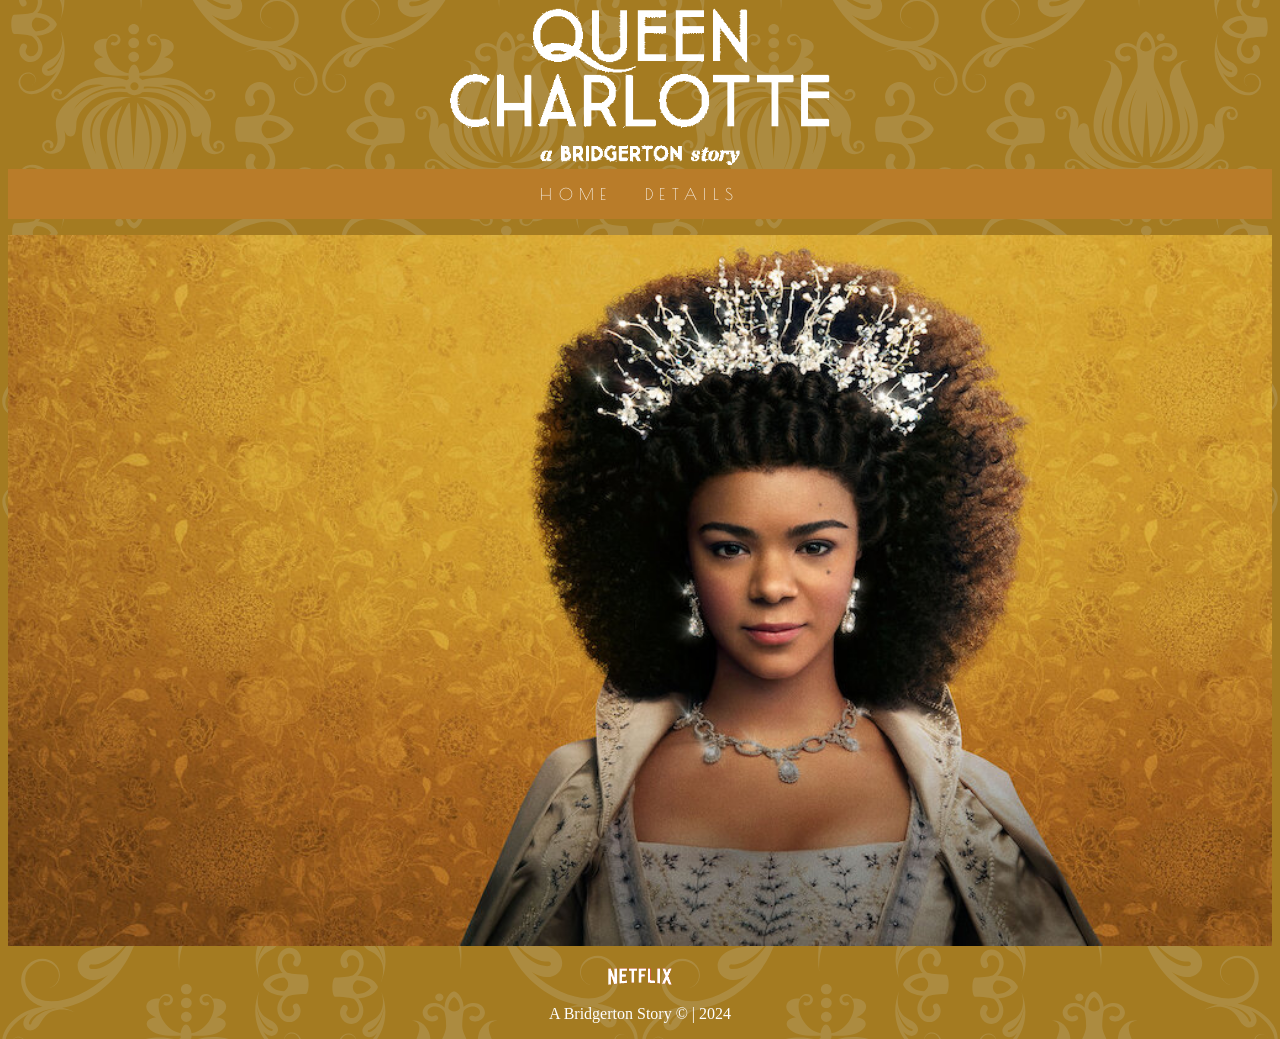
<file: index.html>
<!DOCTYPE html>
<html lang="en">

<head>
 	<meta charset="utf-8">
    <meta name="viewport" content="width=device-width, initial-scale=1.0">
	<title>Queen Charlotte - index page</title>
    <link rel="stylesheet" href="style.css">
</head>

<body>
    <header>
       <img src="assets/logotype.png" alt="Logo Image">
       <nav>
   <ul>
      <li>
         <a href="/index.html">HOME</a>
      </li>
      <li>
         <a href="/story.html">DETAILS</a>
      </li>
   </ul>
</nav>
    </header>

    <main id=homeimage>
    <img src="assets/homeimage.jpg" alt="Queen Home Image" >
    </main>

    <footer>
        <br>
    <img src="assets/netflix_logo.png" alt="Netflix Logo" >
    <p>A Bridgerton Story © | 2024 </p>
    </footer>


</body>
</html>
</file>
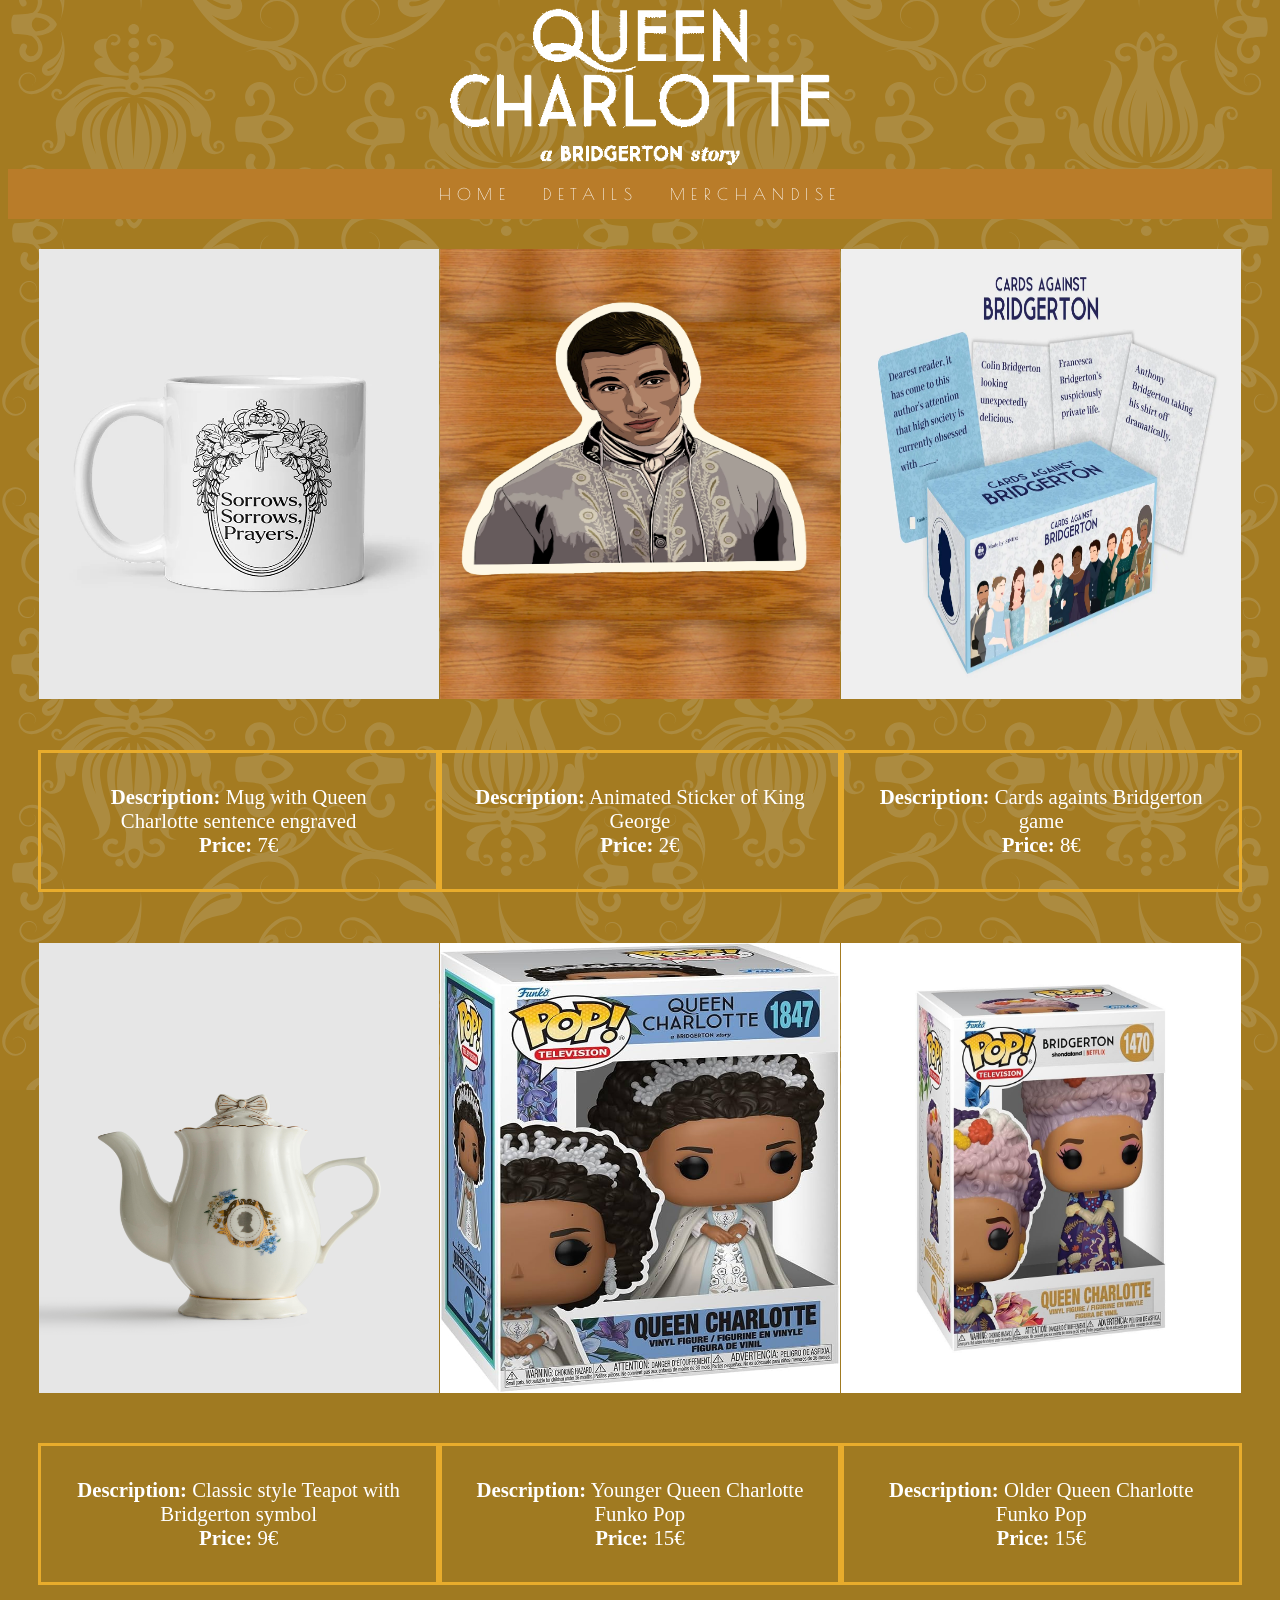
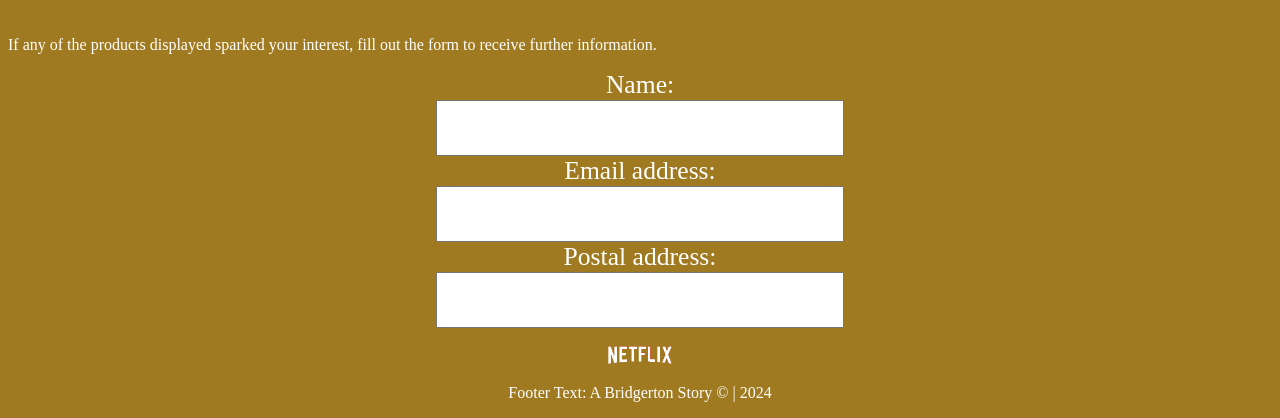
<file: merchandise.html>
<!DOCTYPE html>
<html lang="en">

<head>
 	<meta charset="utf-8">
    <meta name="viewport" content="width=device-width, initial-scale=1.0">
	<title>Queen Charlotte - merchandise page</title>
    <link rel="stylesheet" href="style.css">
</head>

<body>
    <header>
       <img src="assets/logotype.png" alt="Logo Image">
    </header>
<nav>
   <ul>
      <li>
         <a href="/homepage">HOME</a>
      </li>
      <li>
         <a href="/storypage">DETAILS</a>
      </li>
      <li>
         <a href="/merchandisepage">MERCHANDISE</a>
      </li>
   </ul>
</nav>


<main>

<div class="row">
<div class="col3">

    <img src="assets/merch/mug.webp" alt="Themed Mug Image" width=500 height=500>
    </div>
    <div class="col3">

    <img src="assets/merch/sticker.webp" alt="Sticker of King George Image" width=500 height=500>
    </div>
    <div class="col3">

    <img src="assets/merch/card.webp" alt="Themed Cards Image" width=500 height=500>
    </div>

</div>
    
<div class="row">
<div class="col3">

    <p> <b>Description:</b> Mug with Queen Charlotte sentence engraved<br>
        <b>Price:</b> 7&euro;  </p>
    </div>
    <div class="col3">

    <p> <b>Description:</b> Animated Sticker of King George<br>
        <b>Price:</b> 2&euro;  </p>
    </div>
    <div class="col3">

    <p> <b>Description:</b> Cards againts Bridgerton game<br>
        <b>Price:</b>  8&euro;  </p>
    </div>

</div>
    
    
    
    
<div class="row">
<div class="col3">

    <img src="assets/merch/teapot.jpg" alt="Teapot Image" width=500 height=500>
    </div>

    <div class="col3">
    <img src="assets/merch/funko1.jpg" alt="Queen Charlotte Funko Pop Image" width=500 height=500>
    </div>
    
    <div class="col3">
    <img src="assets/merch/funko2.jpg" alt="Queen Charlotte Funko Pop Image" width=500 height=500>
    </div>
</div>
    
<div class="row">
<div class="col3">

    <p> <b>Description:</b> Classic style Teapot with Bridgerton symbol<br>
        <b>Price:</b> 9&euro;  </p>
    </div>

    <div class="col3">
    <p> <b>Description:</b> Younger Queen Charlotte Funko Pop <br>
        <b>Price:</b> 15&euro;  </p>
    </div>
    
    <div class="col3">
    <p> <b>Description:</b> Older Queen Charlotte Funko Pop <br>
        <b>Price:</b> 15&euro;  </p>
    </div>
</div>
    
    
<p>If any of the products displayed sparked your interest, fill out the form to receive further information.</p>
    
<form>
  <label for="name">Name:</label><br>
  <input type="text" id="name" name="name"><br>
  <label for="email">Email address:</label><br>
  <input type="email" id="email" name="email"><br>
  <label for="postal">Postal address:</label><br>
  <input type="text" id="postal" name="postal">
</form>

</main>

    <footer>
        <br>
    <img src="assets/netflix_logo.png" alt="Netflix Logo" >
    <p>Footer Text: A Bridgerton Story © | 2024 </p>
    </footer>


</body>
</html>
</file>
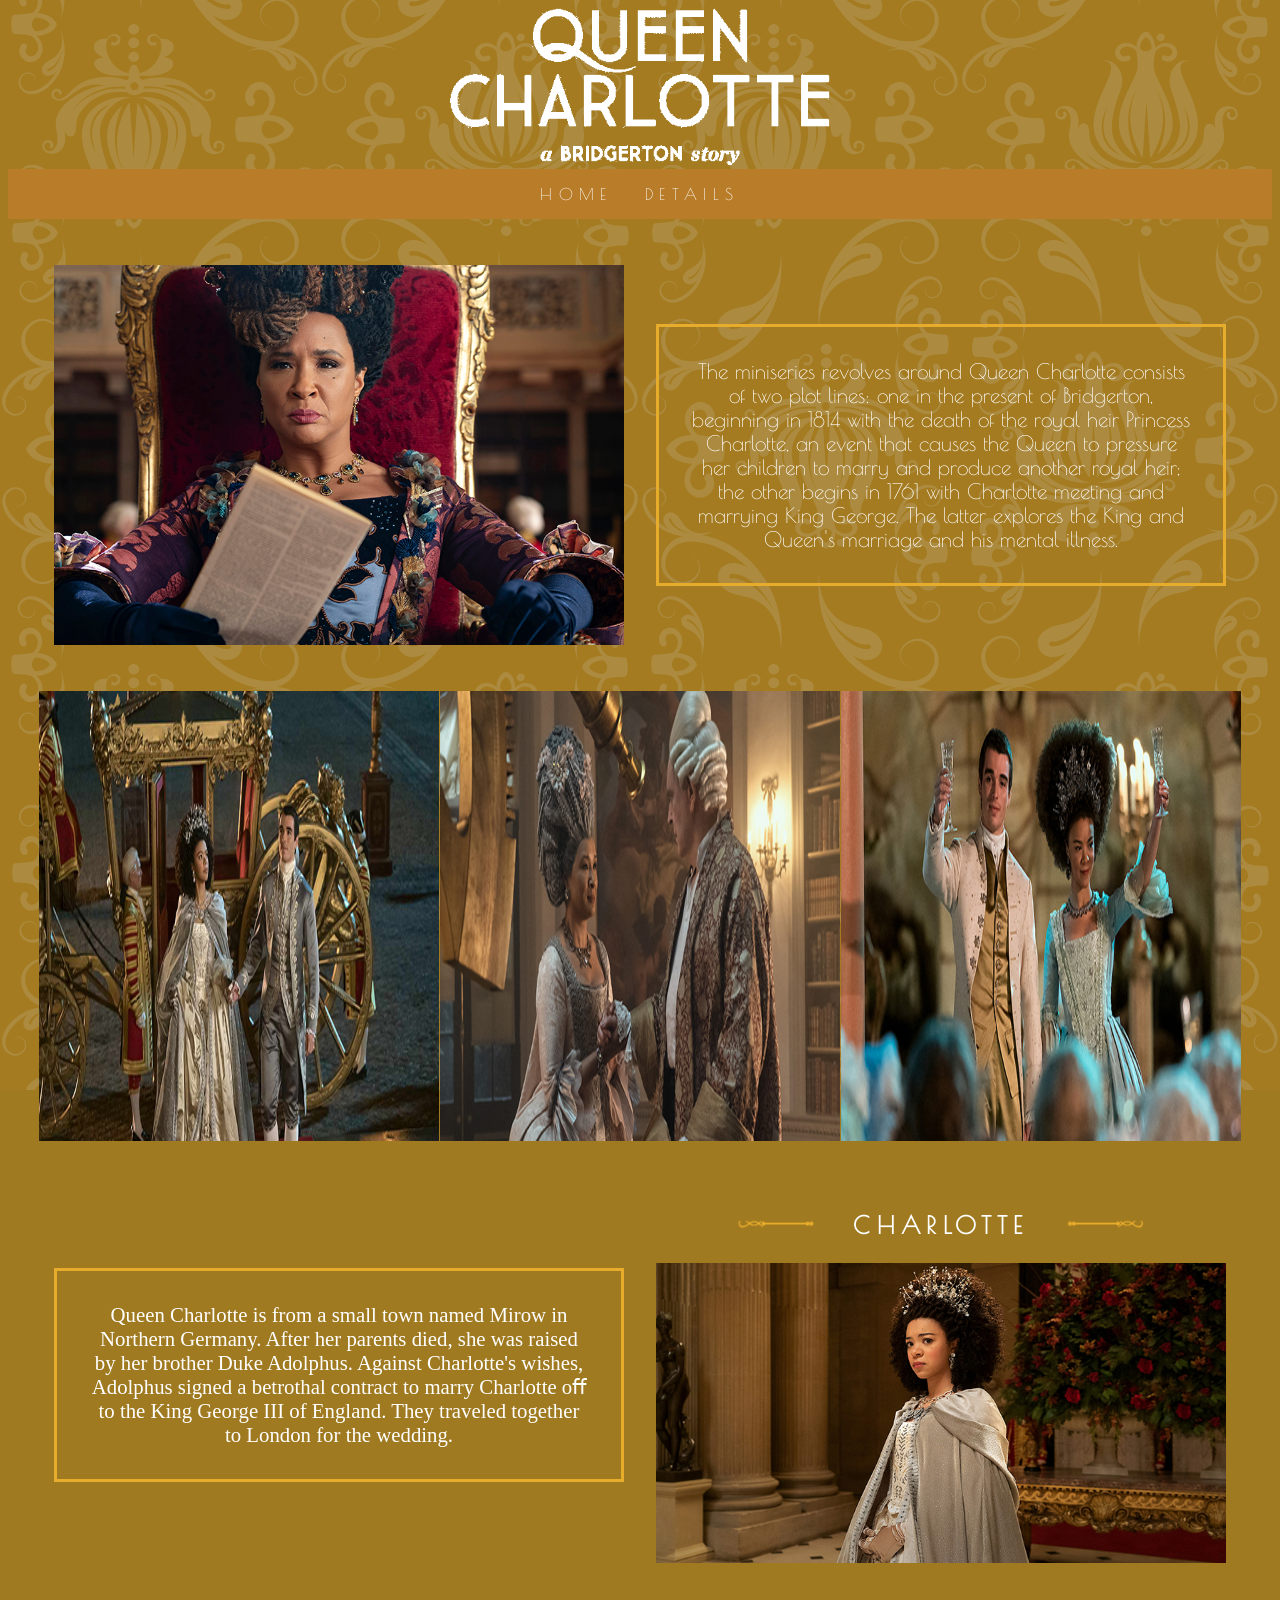
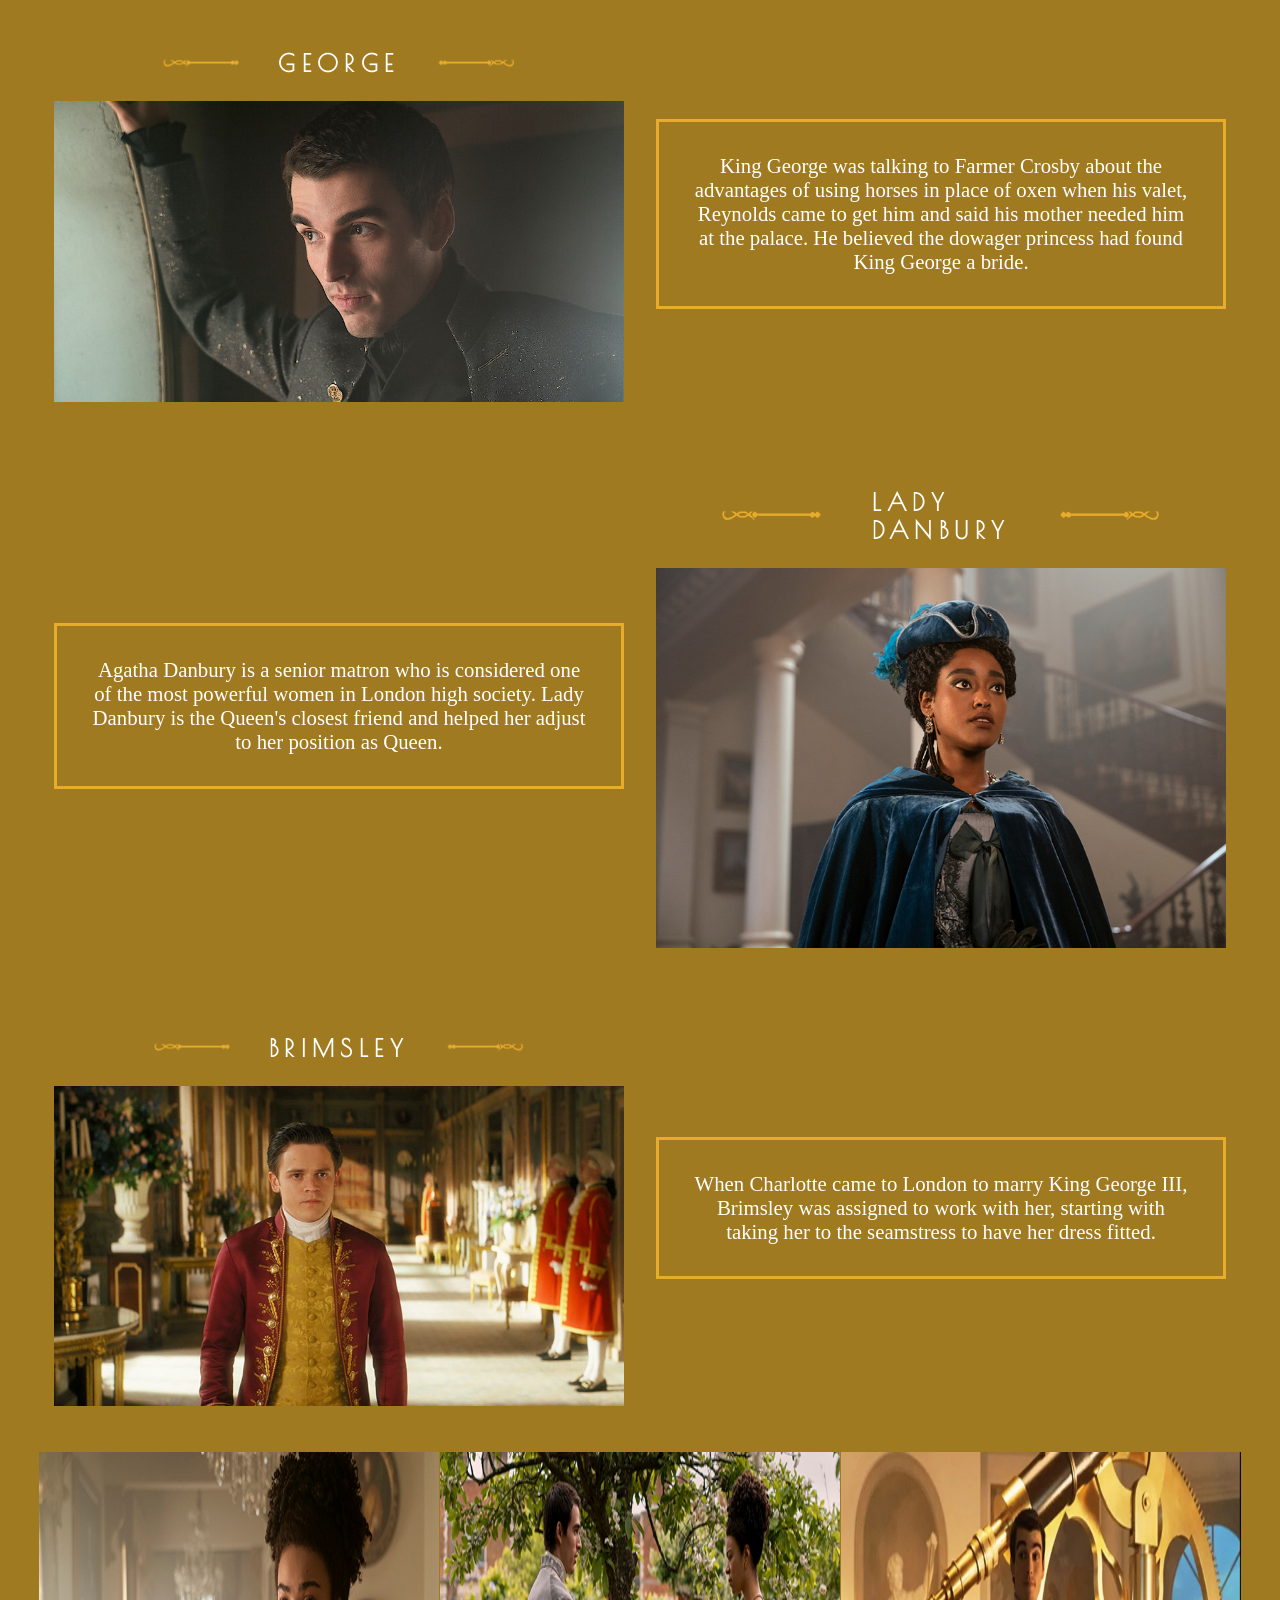
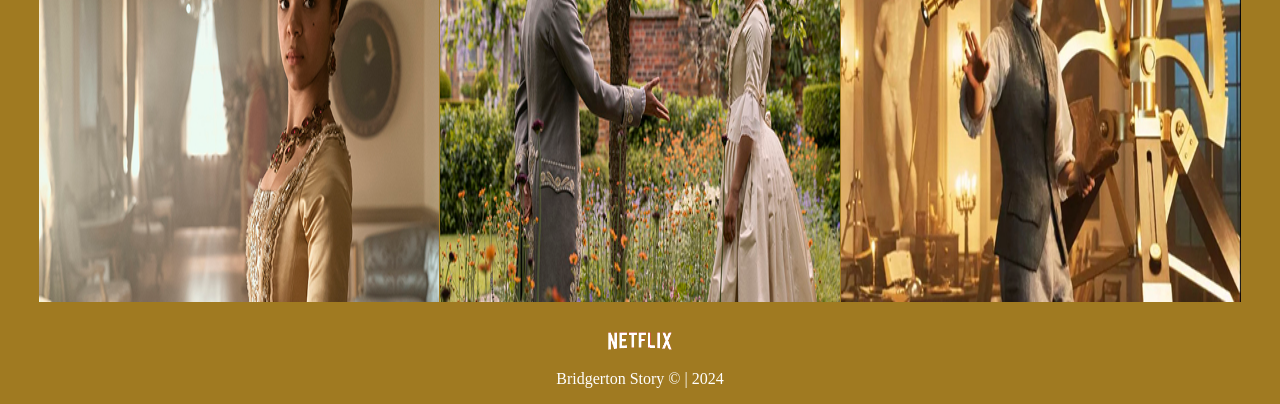
<file: story.html>
<!DOCTYPE html>
<html lang="en">
<head>
 	<meta charset="utf-8">
    <meta name="viewport" content="width=device-width, initial-scale=1.0">
	<title>Queen Charlotte - Details Page</title>
    <link rel="stylesheet" href="style.css">
</head>

<body>
    <header>
       <img src="assets/logotype.png" alt="Logo Image">
<nav>
   <ul>
      <li>
         <a href="/index.html">HOME</a>
      </li>
<li>
         <a href="/story.html">DETAILS</a>
      </li>
   </ul>
</nav>
    </header>

<main>
<div class="row">
<div class="col2">
<img src="assets/charlotte01.jpg" alt="Logo Image">
    </div>
<div class="col2">
<p id="intro">The miniseries revolves around Queen Charlotte consists of two plot lines: one in the present of Bridgerton, beginning in 1814 with the death of the royal heir Princess Charlotte, an event that causes the Queen to pressure her children to marry and produce another royal heir; the other begins in 1761 with Charlotte meeting and marrying King George. The latter explores the King and Queen's marriage and his mental illness.</p>
</div>
</div>
 
<div class="row">                           
<div class="col3">                                      
    <img src="assets/charlotteGeorge01.jpg" alt="Charlotte & George Image">
    </div>
    <div class="col3">
    <img src="assets/charlotteGeorge02.jpg" alt="Charlotte & George Image">
    </div>
    <div class="col3">
    <img src="assets/charlotteGeorge03.jpg" alt="Charlotte & George Image">
</div>
</div>

<div class="row"> 
<div class="col2">                                                                        
<p>Queen Charlotte is from a small town named Mirow in Northern Germany. After her parents died, she was raised by her brother Duke Adolphus. Against Charlotte's wishes, Adolphus signed a betrothal contract to marry Charlotte oﬀ to the King George III of England. They traveled together to London for the wedding.</p>
</div>
<div class="col2">      
<h3>
    <img src="assets/ornamentLeft.png" alt="Left ornament">
    CHARLOTTE
    <img src="assets/ornamentRight.png" alt="Right ornament">
</h3>
<img src="assets/charlotte02.jpg" alt="Character Charlotte Image">
</div>

</div>
  
<div class="row">
<div class="col2">
<h3>
    <img src="assets/ornamentLeft.png" alt="Left ornament">
    GEORGE
    <img src="assets/ornamentRight.png" alt="Right ornament">
</h3>
<img src="assets/george01.jpg" alt="Character George Image">
</div> 
<div class="col2">
<p>King George was talking to Farmer Crosby about the advantages of using horses in place of oxen when his valet, Reynolds came to get him and said his mother needed him at the palace. He believed the dowager princess had found King George a bride.</p>
</div>
</div>
 
<div class="row">
<div class="col2">
<p>Agatha Danbury is a senior matron who is considered one of the most powerful women in London high society. Lady Danbury is the Queen's closest friend and helped her adjust to her position as Queen.</p>
</div>
<div class="col2">
<h3>
    <img src="assets/ornamentLeft.png" alt="Left ornament">
    LADY DANBURY
    <img src="assets/ornamentRight.png" alt="Right ornament">
</h3>
<img src="assets/ladyDanbury.jpg" alt="Character Lady Danbury Image" >
</div>
</div>

<div class="row">
<div class="col2">
    <h3>
    <img src="assets/ornamentLeft.png" alt="Left ornament"> 
    BRIMSLEY
    <img src="assets/ornamentRight.png" alt="Right ornament">
    </h3>
<img src="assets/brimsley.jpg" alt="Character Brimsley Image">
</div>
<div class="col2">  
<p>When Charlotte came to London to marry King George III, Brimsley was assigned to work with her, starting with taking her to the seamstress to have her dress fitted.</p>
</div>
</div>

<div class="row">
<div class="col3">
    <img src="assets/charlotte03.jpg" alt="Character Charlotte Image">
    </div>
<div class="col3">
    <img src="assets/charlotteGeorge04.jpg" alt="Charlotte & George Image">
    </div>
<div class="col3">
    <img src="assets/george02.jpg" alt="Character George Image">
</div>
</div>
    
</main>
    
<footer>
    <img src="assets/netflix_logo.png" alt="Netflix Logo" >
    <p> Bridgerton Story © | 2024</p>
</footer>

</body>
</html>
</file>
<file: style.css>
@font-face {
    font-family: "Lato";
    src: url("../fonts/Lato-Regular.ttf");}
@font-face {
    font-family: "PoiretOne";
    src: url("../fonts/PoiretOne-Regular.ttf");}

body {
    background: url("/assets/pattern.svg") no-repeat center fixed;
    background-size: cover;
    background-color: #a07a21;
    color: white;}

h3{
    display: flex;
    font-family: "PoiretOne", sans-serif;
    letter-spacing: 0.4rem;
    justify-content: center;
    align-items: center;
    font-size: 1.5rem;}
h3 img{
    transform: scale(0.5);
    object-fit: contain;}

header img {
    width: 30%;}
header{
    text-align: center;}

#intro{
    font-family: "PoiretOne", sans-serif;}

nav {
    display: flex;
    background-color: #b97c29;
    margin-bottom: 1rem;
    font-family: "PoiretOne", sans-serif;
    letter-spacing: 0.4rem;}

nav ul {
    list-style-type: none;
    margin: auto;
    padding: 1rem;
    display: flex}

nav a {
    text-decoration: none;
    text-align: center;
    width: 10rem;
    padding: 1rem;
    color:white;}

nav a:hover {
    background: url("/assets/backgroundHover.jpg") center;
    background-size: cover;}

.row {
    display: flex;
    margin: 30px;
    align-items: stretch;}

.col2 {
    width: 50%;
    display: flex;
    flex-direction: column;
    justify-content: center;
    align-items: center;
    box-sizing: border-box;
    padding: 1rem;}

div p{
    border: 3px solid #E8AC2C;
    font-size: 1.3rem;
    text-align: center;
    max-width: 600px;
    padding: 2rem;
    box-sizing: border-box;}

.col3{
    width:33.33%;}

.col2 img,
.col3 img{
    width:100%;
    height:auto;
    display:block;}

#homeimage img{
    width:100%;}

footer{
    text-align: center;}


.col3 img{
    width:400px;
    height:450px;
    margin: 0 auto;}

form {
    text-align: center;
    font-size: 1.6rem;}

input {
    width: 400px;
    height: 50px;}

footer img{
    width: 5%;}
</file>
